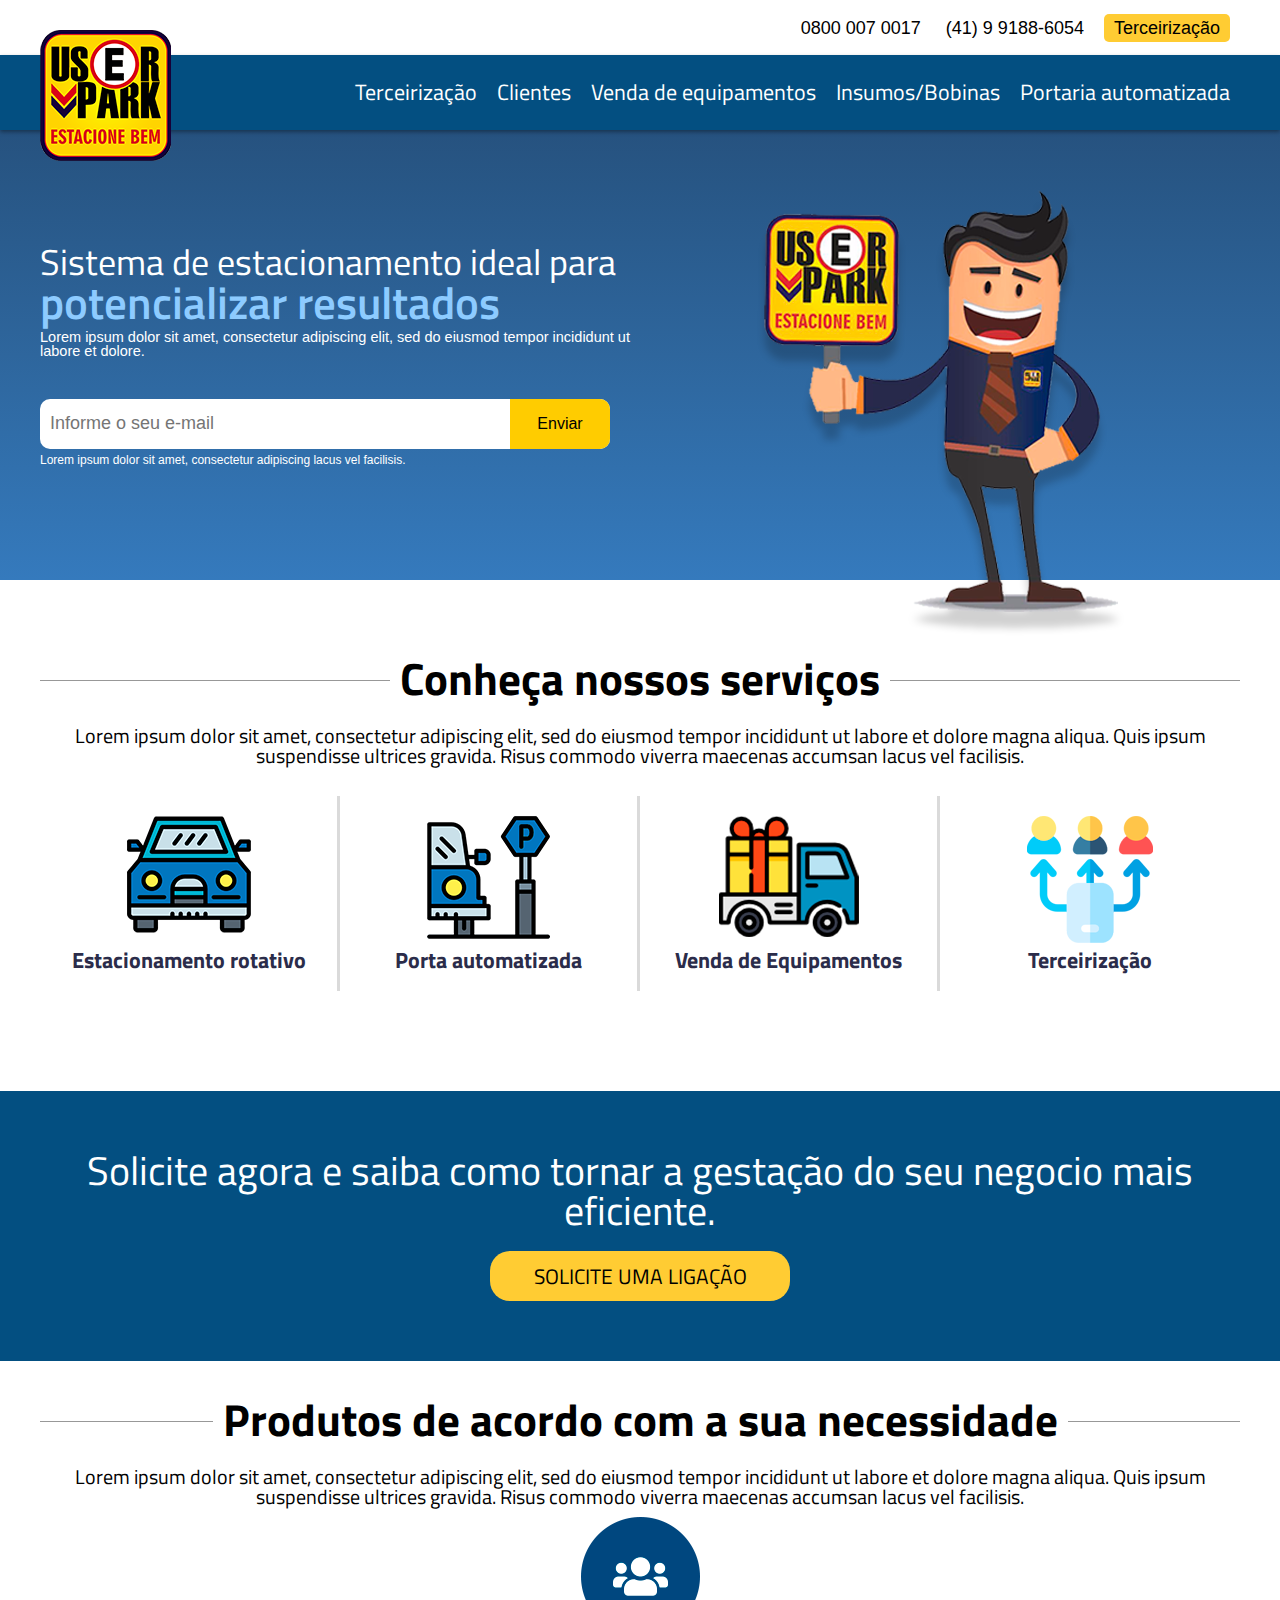
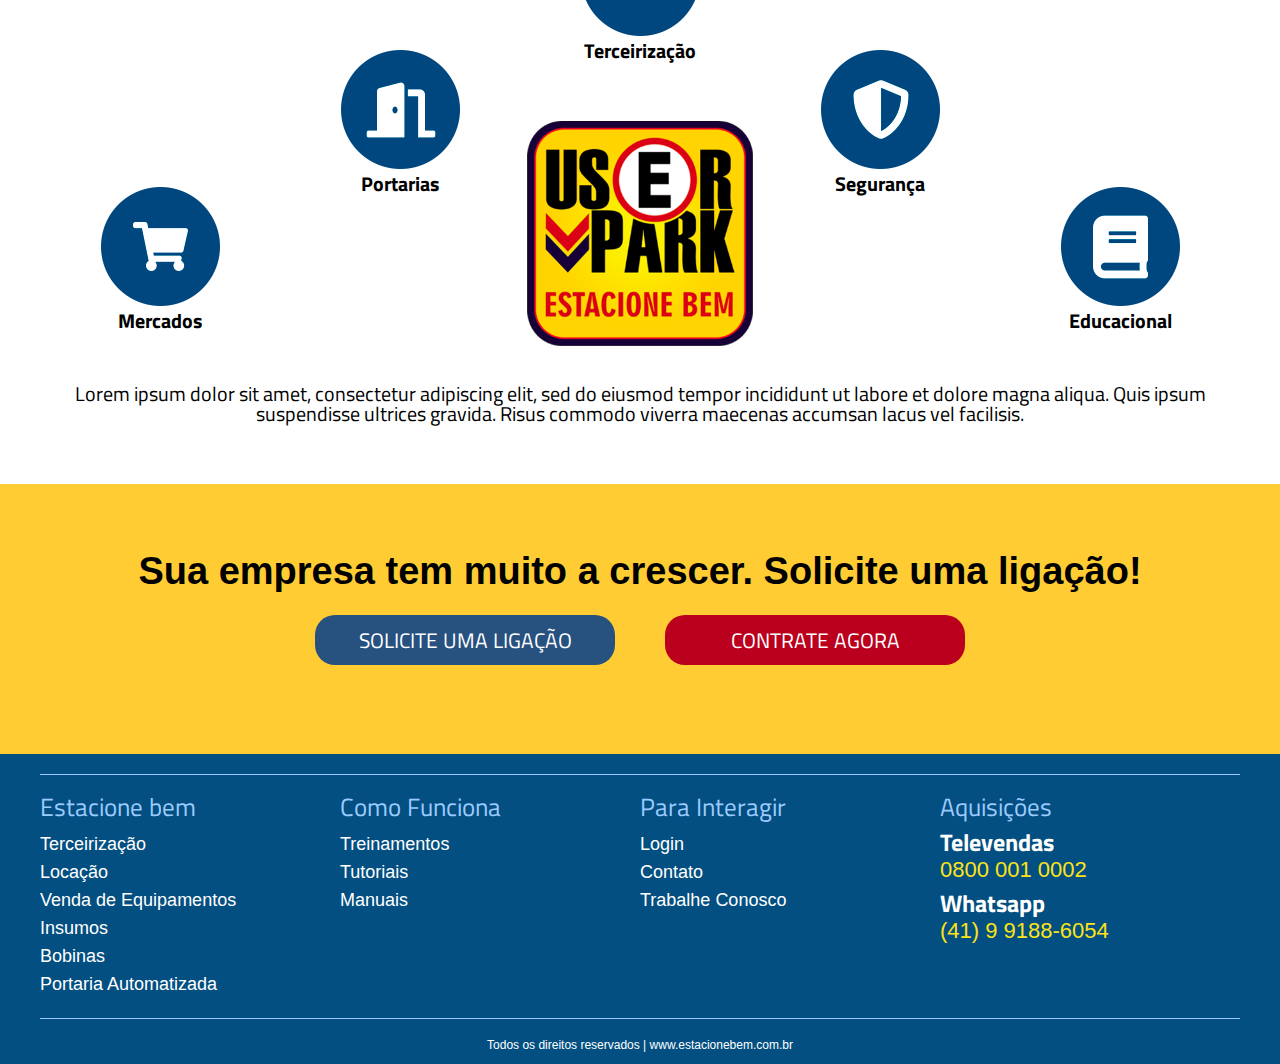
<file: index.html>
<!DOCTYPE html>
<html lang="pt-BR">
<head>
    <meta charset="UTF-8">
    <meta name="viewport" content="width=device-width, initial-scale=1.0">
    <meta http-equiv="X-UA-Compatible" content="ie=edge">

    <link rel="stylesheet" href="css/reset.css">
    <link href="https://fonts.googleapis.com/css?family=Roboto:400,400i,700" rel="stylesheet">
    <link rel="stylesheet" href="https://use.fontawesome.com/releases/v5.8.1/css/all.css" integrity="sha384-50oBUHEmvpQ+1lW4y57PTFmhCaXp0ML5d60M1M7uH2+nqUivzIebhndOJK28anvf" crossorigin="anonymous">
    <link href="https://fonts.googleapis.com/css?family=Titillium+Web:400,400i,600,700" rel="stylesheet">
    <link rel="stylesheet" href="css/style.css">


    <title>User Park</title>
</head>
<body>
    <header>
    <!--Informações de contato-->
    <div class="up-info">
        <div class="up-align-center">
            <ul class="up-links-contato up-list-horizontal">
                <li><a href="#"><i class="fas fa-phone"></i>0800 007 0017</a></li>
                <li><a href="#"><i class="fab fa-whatsapp"></i>(41) 9 9188-6054</a></li>
                <li><a class="up-buttons up-buttons-color-two" href="#">Terceirização</a></li>
            </ul>
        </div>
    </div>

    <!-- Menu e logo do site-->
    <div class="up-menu-logo">
        <div class="up-align-center">
            <a href="index.html" class="up-logo">
                <img src="images/logo.png" />
            </a>
                <ul class="up-list-horizontal up-menu">
                    <li><a href="#">Terceirização</a></li>
                    <li><a href="clientes.html">Clientes</a></li>
                    <li><a href="#">Venda de equipamentos</a></li>
                    <li><a href="#">Insumos/Bobinas</a></li>
                    <li><a href="#">Portaria automatizada</a></li>
                </ul>
            
        </div>
    </div>

    <!-- Banner do site -->
    <div class="up-banner-background">
        <div class="up-banner up-align-center">
            <div class="up-info-and-form">

                <div>
                    <h3>Sistema de estacionamento ideal para</h3>
                    <h2>potencializar resultados</h2>
                </div>

                <p>Lorem ipsum dolor sit amet, consectetur adipiscing elit, sed do eiusmod tempor incididunt ut labore et dolore.</p>

                <form>
                        <input type="email" name="email" id="" placeholder="Informe o seu e-mail">
                        <button value="Enviar">Enviar</button>
                        <p>Lorem ipsum dolor sit amet, consectetur adipiscing  lacus vel facilisis.</p> 
                </form>

            </div>
            <div class="up-baner-boneco">
                <img src="images/boneco.png" alt="" class="up-bonecoUserPark">
            </div>
        </div>
    </div>

    </header>  

    <!--Serviços-->
    <div class="up-servicos up-align-center">
        <div class="up-head-section">


            <h1>Conheça nossos serviços</h1>
            <p class="up-text-info-section">
                Lorem ipsum dolor sit amet, consectetur adipiscing elit, sed do eiusmod tempor incididunt ut labore et dolore magna aliqua. Quis ipsum suspendisse ultrices gravida. Risus commodo viverra maecenas accumsan lacus vel facilisis. 
            </p>

        </div>


        <ul class="up-servicos-list">
            <li>
                <a href="#">
                        <img src="images/car1.png" alt="">
                        <h4>Estacionamento rotativo</h4>   
                </a> 
            </li>
            <li>
                <a href="#">
                        <img src="images/car2.png" alt="">
                        <h4>Porta automatizada</h4>   
                </a> 
            </li>
            <li>
                <a href="#">
                        <img src="images/car3.png" alt="">
                        <h4>Venda de Equipamentos</h4>   
                </a> 
            </li>
            <li>
                <a href="#">
                        <img src="images/icon1.png" alt="">
                        <h4>Terceirização</h4>   
                </a> 
            </li>
        </ul>
    </div>

    <div class="up-faixa up-faixa-color-one">
    <p>
        Solicite agora e saiba como tornar a gestação do seu negocio mais eficiente.
    </p>

    <a class="up-button up-button-amarelo" href="#">
        SOLICITE UMA LIGAÇÃO
    </a>
    </div>

 
    <div class="up-carrosel up-align-center">

            <div class="up-head-section">


                    <h1>Produtos de acordo com
                            a sua necessidade</h1>
                    <p class="up-text-info-section">
                        Lorem ipsum dolor sit amet, consectetur adipiscing elit, sed do eiusmod tempor incididunt ut labore et dolore magna aliqua. Quis ipsum suspendisse ultrices gravida. Risus commodo viverra maecenas accumsan lacus vel facilisis. 
                    </p>
        
                </div>    
    <ul class="ul-list-icons up-list-horizontal">
        <li><a href="#"><img src="images/shopping-cart-solid.png"> <span>Mercados</span></a></li>
        <li><a href="#"><img src="images/door-open-solid.png"> <span>Portarias</span></a></li>
        <li><a href="#"><img src="images/users-solid.png"> <span>Terceirização</span></a></li>
        <li><a href="#"><img src="images/shield-alt-solid.png"> <span>Segurança</span></a></li>
        <li><a href="#"><img src="images/book-solid.png"> <span>Educacional</span></a></li>

    </ul>

    <a href="#" class="up-logo-user-park">
        <img src="images/logo-grande.png" alt="">
    </a>

    <p class="up-text-info-section">
            Lorem ipsum dolor sit amet, consectetur adipiscing elit, sed do eiusmod tempor incididunt ut labore et dolore magna aliqua. Quis ipsum suspendisse ultrices gravida. Risus commodo viverra maecenas accumsan lacus vel facilisis. 
        </p>
    </div>



    <div class="up-faixa up-faixa-color-two">
        <h1>
            Sua empresa tem muito a crescer. Solicite uma ligação!
        </h1>

        <div class="up-buttons-lado">
            <a class="up-button up-button-azul" href="#">
                SOLICITE UMA LIGAÇÃO
            </a>

            <a class="up-button up-button-vermelho" href="#">
                CONTRATE AGORA
            </a>
        </div>
    </div>

<footer>
    <div class="up-footer up-align-center">

    <div class="footer-sections">
        <div class="up-footer-sections">
            <h3>Estacione bem</h3>
            <ul class="up-list-horizontal">
                <li><a href="#">Terceirização</a></li>
                <li><a href="#">Locação</a></li>
                <li><a href="#">Venda de Equipamentos</a></li>
                <li><a href="#">Insumos</a></li>
                <li><a href="#">Bobinas</a></li>
                <li><a href="#">Portaria Automatizada</a></li>
            </ul>
        </div>

        <div class="up-footer-sections">
            <h3>Como Funciona</h3>
            <ul class="up-list-horizontal">
                <li><a href="#">Treinamentos</a></li>
                <li><a href="#">Tutoriais</a></li>
                <li><a href="#">Manuais</a></li>
            </ul>
        </div>

        <div class="up-footer-sections">
            <h3>Para Interagir</h3>
            <ul class="up-list-horizontal">
                <li><a href="#">Login</a></li>
                <li><a href="#">Contato</a></li>
                <li><a href="#">Trabalhe Conosco</a></li>
            </ul>
        </div>

        <div class="up-footer-sections">
            <h3>Aquisições</h3>
            
            <div class="footer-telefones">
                <h4>Televendas</h4>
                <p>0800 001 0002</p>
            </div>

            <div class="footer-telefones">
                <h4>Whatsapp</h4>
                <p>(41) 9 9188-6054</p>
            </div>


        </div>
    </div>
    <div class="up-direitos">
        <p>Todos os direitos reservados | www.estacionebem.com.br</p>
    </div>
    </div>
</footer>

</body>
</html>
</file>
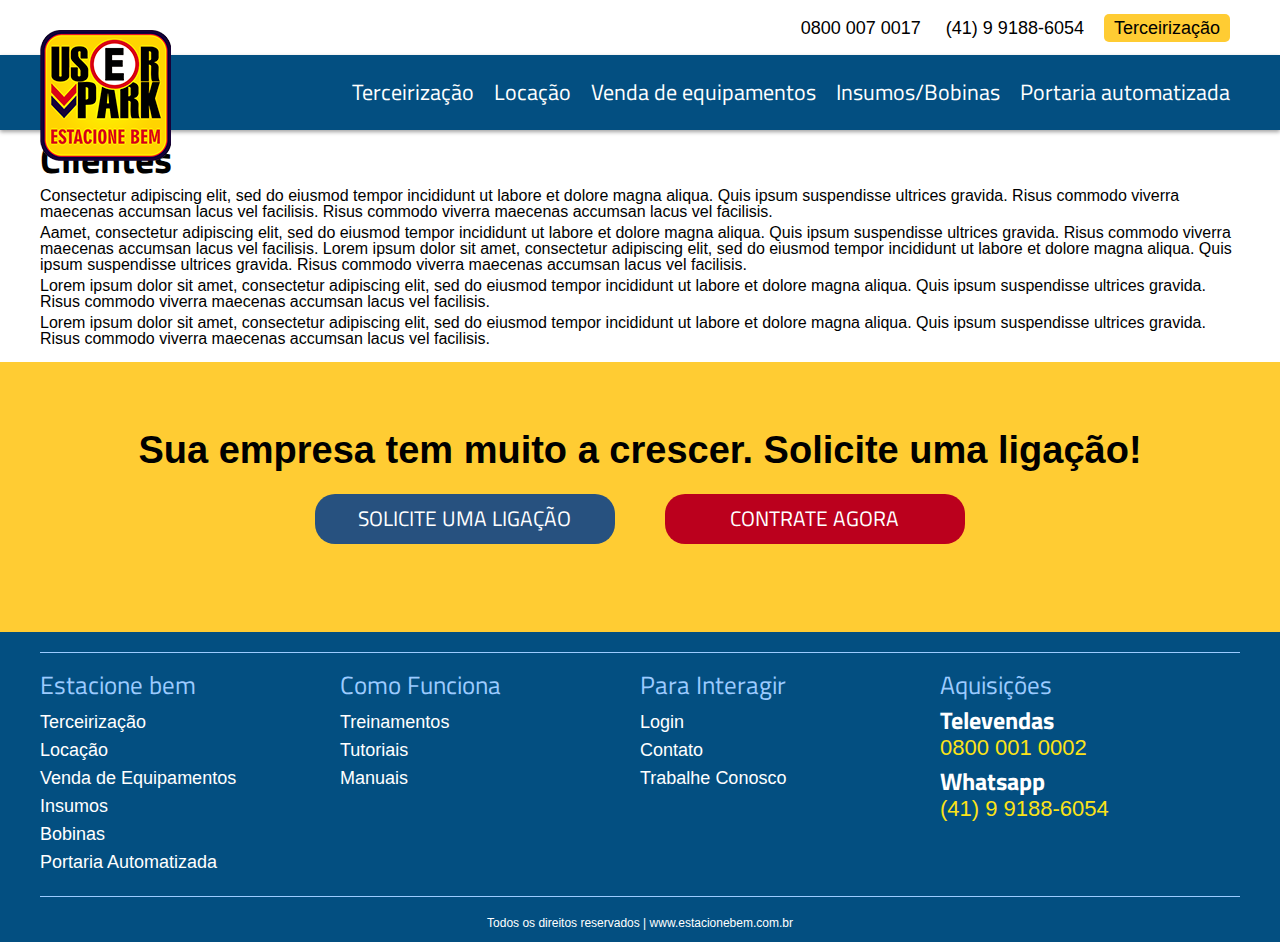
<file: clientes.html>
<!DOCTYPE html>
<html lang="pt-BR">
<head>
    <meta charset="UTF-8">
    <meta name="viewport" content="width=device-width, initial-scale=1.0">
    <meta http-equiv="X-UA-Compatible" content="ie=edge">

    <link rel="stylesheet" href="css/reset.css">
    <link href="https://fonts.googleapis.com/css?family=Roboto:400,400i,700" rel="stylesheet">
    <link rel="stylesheet" href="https://use.fontawesome.com/releases/v5.8.1/css/all.css" integrity="sha384-50oBUHEmvpQ+1lW4y57PTFmhCaXp0ML5d60M1M7uH2+nqUivzIebhndOJK28anvf" crossorigin="anonymous">
    <link href="https://fonts.googleapis.com/css?family=Titillium+Web:400,400i,600,700" rel="stylesheet">
    <link rel="stylesheet" href="css/style.css">


    <title>User Park</title>
</head>
<body>
    <header>
    <!--Informações de contato-->
    <div class="up-info">
        <div class="up-align-center">
            <ul class="up-links-contato up-list-horizontal">
                <li><a href="#"><i class="fas fa-phone"></i>0800 007 0017</a></li>
                <li><a href="#"><i class="fab fa-whatsapp"></i>(41) 9 9188-6054</a></li>
                <li><a class="up-buttons up-buttons-color-two" href="#">Terceirização</a></li>
            </ul>
        </div>
    </div>

    <!-- Menu e logo do site-->
    <div class="up-menu-logo">
        <div class="up-align-center">
            <a href="index.html" class="up-logo">
                <img src="images/logo.png" />
            </a>
                <ul class="up-list-horizontal up-menu">
                    <li><a href="#">Terceirização</a></li>
                    <li><a href="#">Locação</a></li>
                    <li><a href="#">Venda de equipamentos</a></li>
                    <li><a href="#">Insumos/Bobinas</a></li>
                    <li><a href="#">Portaria automatizada</a></li>
                </ul>
            
        </div>
    </div>
    </header>

    <div class="up-texto">
        
            <div class="up-align-center">   
        <h1 class="up-titulo-texto">Clientes</h1>

        <div class="up-texto-p">

                <p >
                       Consectetur adipiscing elit, sed do eiusmod tempor incididunt ut labore et dolore magna aliqua. Quis ipsum suspendisse ultrices gravida. Risus commodo viverra maecenas accumsan lacus vel facilisis. 
                       Risus commodo viverra maecenas accumsan lacus vel facilisis. 
                    </p>

                    <p >
                           Aamet, consectetur adipiscing elit, sed do eiusmod tempor incididunt ut labore et dolore magna aliqua. Quis ipsum suspendisse ultrices gravida. Risus commodo viverra maecenas accumsan lacus vel facilisis. Lorem ipsum dolor sit amet, consectetur adipiscing elit, sed do eiusmod tempor incididunt ut labore et dolore magna aliqua. Quis ipsum suspendisse ultrices gravida. Risus commodo viverra maecenas accumsan lacus vel facilisis. 
                        </p>
                        <p >
                                Lorem ipsum dolor sit amet, consectetur adipiscing elit, sed do eiusmod tempor incididunt ut labore et dolore magna aliqua. Quis ipsum suspendisse ultrices gravida. Risus commodo viverra maecenas accumsan lacus vel facilisis. 
                            </p>
                            <p >
                                    Lorem ipsum dolor sit amet, consectetur adipiscing elit, sed do eiusmod tempor incididunt ut labore et dolore magna aliqua. Quis ipsum suspendisse ultrices gravida. Risus commodo viverra maecenas accumsan lacus vel facilisis. 
                                </p>
        </div>
        </div>

    </div>


    <div class="up-faixa up-faixa-color-two">

            <div class="up-align-center">
            <h1>
                Sua empresa tem muito a crescer. Solicite uma ligação!
            </h1>
    
            <div class="up-buttons-lado">
                <a class="up-button up-button-azul" href="#">
                    SOLICITE UMA LIGAÇÃO
                </a>
    
                <a class="up-button up-button-vermelho" href="#">
                    CONTRATE AGORA
                </a>
            </div>
        </div>
        </div>

    <footer>
            <div class="up-footer up-align-center">
        
            <div class="footer-sections">
                <div class="up-footer-sections">
                    <h3>Estacione bem</h3>
                    <ul class="up-list-horizontal">
                        <li><a href="#">Terceirização</a></li>
                        <li><a href="#">Locação</a></li>
                        <li><a href="#">Venda de Equipamentos</a></li>
                        <li><a href="#">Insumos</a></li>
                        <li><a href="#">Bobinas</a></li>
                        <li><a href="#">Portaria Automatizada</a></li>
                    </ul>
                </div>
        
                <div class="up-footer-sections">
                    <h3>Como Funciona</h3>
                    <ul class="up-list-horizontal">
                        <li><a href="#">Treinamentos</a></li>
                        <li><a href="#">Tutoriais</a></li>
                        <li><a href="#">Manuais</a></li>
                    </ul>
                </div>
        
                <div class="up-footer-sections">
                    <h3>Para Interagir</h3>
                    <ul class="up-list-horizontal">
                        <li><a href="#">Login</a></li>
                        <li><a href="#">Contato</a></li>
                        <li><a href="#">Trabalhe Conosco</a></li>
                    </ul>
                </div>
        
                <div class="up-footer-sections">
                    <h3>Aquisições</h3>
                    
                    <div class="footer-telefones">
                        <h4>Televendas</h4>
                        <p>0800 001 0002</p>
                    </div>
        
                    <div class="footer-telefones">
                        <h4>Whatsapp</h4>
                        <p>(41) 9 9188-6054</p>
                    </div>
        
        
                </div>
            </div>
            <div class="up-direitos">
                <p>Todos os direitos reservados | www.estacionebem.com.br</p>
            </div>
            </div>
        </footer>

</body>
</html>
</file>
<file: css/style.css>
:root {
    
    /*Pricipais cores*/
    --div-bg-color-one:#034f81;
    --div-bg-color-two:#ffcc33;

    --div-bg-color-alert:#dd0016;
    --div-bg-color-faixas:#ecf6ff;

    --font-color-title: #000;
    --font-color-text : #fff;
    
    /*Fontes do site*/
    --font-title: 'Quicksand', sans-serif;
    --font-text: 'Roboto', sans-serif;
    --font-menu: 'Titillium Web', sans-serif;
}

body > div, body header, body > footer{
    display: flex;
    flex-flow: column;
}
body > div{
    padding: 10px;
}

h1{
    font-size: 38px;
}

h2{
    font-size: 34px;
}

h1, h2{
    font-family: var(--font-title);  
    color: var(--font-color-title);
    text-align: center;
    font-weight: bold;    
    padding-bottom: 5px;
}

h3, h4, h5, h6{
    font-family: --font-text;
}

a, p, li, td, span {
    font-size: 14.5px;
    font-family: 'Poppins', sans-serif;
    text-decoration: none;   
}

.up-align-center{
    max-width: 1200px;
    display: flex;       
    margin: 0 auto;
    align-items: center;
}
.fas, .fab{
    margin-right: 5px;
}

.up-buttons{
    font-family: var(--font-color-text);
    font-size: 20px;
    border-radius: 5px;
    padding: 5px 25px;
    color: var(--font-color-title);
}

.up-buttons-color-one{
    background-color: var(--div-bg-color-one);
}

.up-buttons-color-two{
    background-color: var(--div-bg-color-two);
}

.up-buttons-color-one{
    background-color: var(--div-bg-color-one);
}


.up-list-horizontal{
    display: flex;
}

.up-list-horizontal li{
    margin: 0 10px;
}

.up-info .up-links-contato {
    height: 55px;
    font-size: 20px;
    
}
.up-info .up-links-contato li a{
    font-size: 18px;
    color: var(--font-color-title);
    font-weight: 500;
}

.up-info .up-links-contato .fa-phone{
    color: var(--div-bg-color-one);

}

.up-info .up-links-contato .fa-whatsapp{
    color: #6b9c15;
}

.up-info .up-links-contato .up-buttons{
    font-size: 18px;
    font-weight: 500;
    padding: 5px 10px;
}

.up-info > .up-align-center{
    justify-content: right;
    flex-flow: row-reverse;
}

.up-info .up-links-contato li{
    display: flex;
    align-items: center;
}

.up-menu-logo{
    background-color: var(--div-bg-color-one);
    color: var(--font-color-text);
    height: 75px;
    background-color: var(--div-bg-color-one);
    color: var(--font-color-text);
    height: 75px;
    box-shadow: 0px 2px 4px #0000005e;
    z-index: 10;
}

}
.up-menu-logo li{
    color: var(--font-color-text);
    margin: 0 10px;
}

.up-menu-logo li:nth-last-child(){
    margin-right: 0px !important;
}


.up-menu-logo li a{
    color: var(--font-color-text);
    height: 40px;
    display: flex;
    justify-content: center;
    align-items: center;
    font-size: 22px;
    font-family: var(--font-menu);
    font-weight: 500;
}

.up-menu-logo .up-menu{
    height: 75px;
}

.up-menu-logo .up-align-center{
    justify-content: space-between;
    align-items: center;
}

.up-menu-logo .up-logo img{
    margin-top: -25px;
}

.up-faixa{
    height: 250px;
    display:flex;
    align-items: center;
    justify-content: center;
} 

.up-faixa-color-one{
    background-color : var(--div-bg-color-one);
}

.up-faixa-color-two{
    background-color : var(--div-bg-color-two);
}

.up-banner-background{
    background-image: linear-gradient(to bottom, #26527f, #2a5c8e, #2e669d, #3170ad, #357abd);
    height: 450px;
}


.up-banner.up-align-center > div {
    width: 50%;
}

footer{
    height: 310px;
    background-color: var(--div-bg-color-one);
}

.up-banner .up-info-and-form{
    font-family: var(--font-menu);
    color: #fff;
}


.up-banner .up-info-and-form h3{
    font-size: 36px;
    font-family: var(--font-menu);
    text-align: left;
}

.up-banner .up-info-and-form h2{
    font-size: 45px;
    font-family: var(--font-menu);
    color: #8dcbff;
    font-weight: 600;
    text-align: left;
}

.up-info-and-form form{
    margin-top: 40px;
}

.up-info-and-form form p{
    font-size: 12px;
    margin-top: 5px;
}

.up-baner-boneco {
    text-align: center;
}

.up-baner-boneco img {
    position: relative;
    top: 60px;
}

.up-info-and-form button{
    font-size : 16px;
    cursor: pointer;
}



.up-banner form input[type="email"]{
    height: 50px;
    border-radius: 10px;
    padding: 0;
    width: 95%;
    border: 0;
    font-size: 18px;
    box-sizing: border-box;
    padding: 10px;
}

.up-banner form {
    position: relative;
}

.up-banner form button{
    height: 50px;
    width: 100px;
    border: none;
    background-color: #ffcc00;
    border-bottom-right-radius: 10px;
    border-top-right-radius: 10px;
    position: absolute;
    right: 30px;
}

.up-servicos-list {
    display: flex;
    margin-top: 30px;
    width: 100%;
    font-family:var(--font-menu); 
}
.up-servicos.up-align-center {
    padding: 100px 0;
}
 .up-head-section h1 {
    top: -25px;
    position: relative;
    background-color: #fff;
    display: inline;
    padding: 10px;
    font-size: 45px;
    font-family: var(--font-menu);
    padding-bottom: 0px;
}
.up-head-section {
    border-top: 1px solid #989898;
    text-align: center;
}
p.up-text-info-section{
    font-size: 20px;
    font-family: var(--font-menu);
    text-align: center;
}
.up-servicos-list li {
    width: 25%;
    display: flex;
    justify-content: center;
    border-right: 3px solid #dadada;
    box-sizing: border-box;
    padding: 20px;
}
.up-servicos-list li:last-child {
    border-right: none;
}
.up-servicos-list li a{
    text-align: center;
    height: 155px;
    width: 100%;
    position: relative;
}
.up-servicos-list li a h4{
    font-size: 22px;
    font-family: var(--font-menu);
    color: #2b2c4a;
    position: absolute;
    width: 100%;
    bottom: 0;
    font-weight: bold;
}
.up-faixa p{
    font-size: 40px;
    font-family: var(--font-menu);
    color: #fff;
    max-width: 1200px;
    text-align: center;

}
.up-button{
    width: 300px;
    height: 50px;
    font-family: var(--font-menu);
    text-align: center;
    vertical-align: middle;
    display: flex;
    align-items: center;
    justify-content: center;
    border-radius: 20px;
    font-size: 21px;
    margin-top: 20px;
}

.up-button-amarelo{
    background-color: #ffcc33;    
    color: #000;
}

.up-button-vermelho{
    background-color: #bb001d;    
    color: #fff;
}

.up-button-azul{
    background-color: #27517f;    
    color: #fff;
}

.up-buttons-lado {
    display: flex;
}

.up-buttons-lado a {
    margin: 20px 25px;
}

.up-carrosel .up-list-horizontal {
    display: flex;
    width: 100%;
    margin-bottom: 25px;
}

.up-carrosel .up-list-horizontal li {
    margin: 0 10px;
    position: relative;
    width: 20%;
}
.up-carrosel .up-list-horizontal li:last-child, .up-carrosel .up-list-horizontal li:first-child{
    top: 270px;

}
a.up-logo-user-park {
    margin: 35px;
}
.up-carrosel .up-list-horizontal li:nth-child(2), .up-carrosel .up-list-horizontal li:nth-child(4){
    top: 133px;
}

.up-carrosel .up-list-horizontal li a {
    display: flex;
    flex-direction: column;
    justify-content: center;
    align-items: center;
    text-align: center;
    color: #000;
    font-weight: bold;
    margin-top: 10px;
}

.up-carrosel .up-list-horizontal li a span {
   margin-top: 5px;
   font-size: 20px;
   font-family: var(--font-menu);
}

a.up-logo-user-park img {
    height: 225px;
}

.up-footer.up-align-center {
    width: 1200px;    
    flex-direction: column;
 }
.up-footer .footer-sections {
    display: flex;
    width: 100%;
    margin: 20px 0;
    padding: 20px 0;
    border-top: solid 1px #9ccbff;
    box-sizing: border-box;
    border-bottom: solid 1px #9ccbff;
}


.up-footer-sections h3 {
    font-size: 25px;
    color: #9ccbff;
    font-family: var(--font-menu);
}

.up-footer-sections .up-list-horizontal {
    flex-direction: column;
    margin-top: 10px;
}

.up-footer-sections .up-list-horizontal li a {
    font-size: 18px;
    color: #fff;
}

.up-footer-sections .up-list-horizontal li {
    margin: 5px 0px;
}

.up-footer-sections {
    width: 25%;
}

.footer-telefones h4 {
    font-size: 24px;
    margin-top: 10px;
    margin-bottom: 5px;    
    color: #FFf;
    font-family: var(--font-menu);
    font-weight: bold;
}

.footer-telefones p {
    font-size: 22px;  
    color: #fce317;
}
.up-carrosel.up-align-center {
    padding: 60px 0px;
}
.up-direitos p {
    font-size: 12px;
    color: #fff;

}

.up-faixa .up-align-center , .up-texto .up-align-center {
    flex-direction: column;
}

.up-texto .up-align-center {
    align-items: normal;
}


.up-texto h1{
    text-align: left;
    font-family: var(--font-menu);
}

.up-texto p{
    font-size: 16px;
    margin: 5px 0;   
}
</file>
